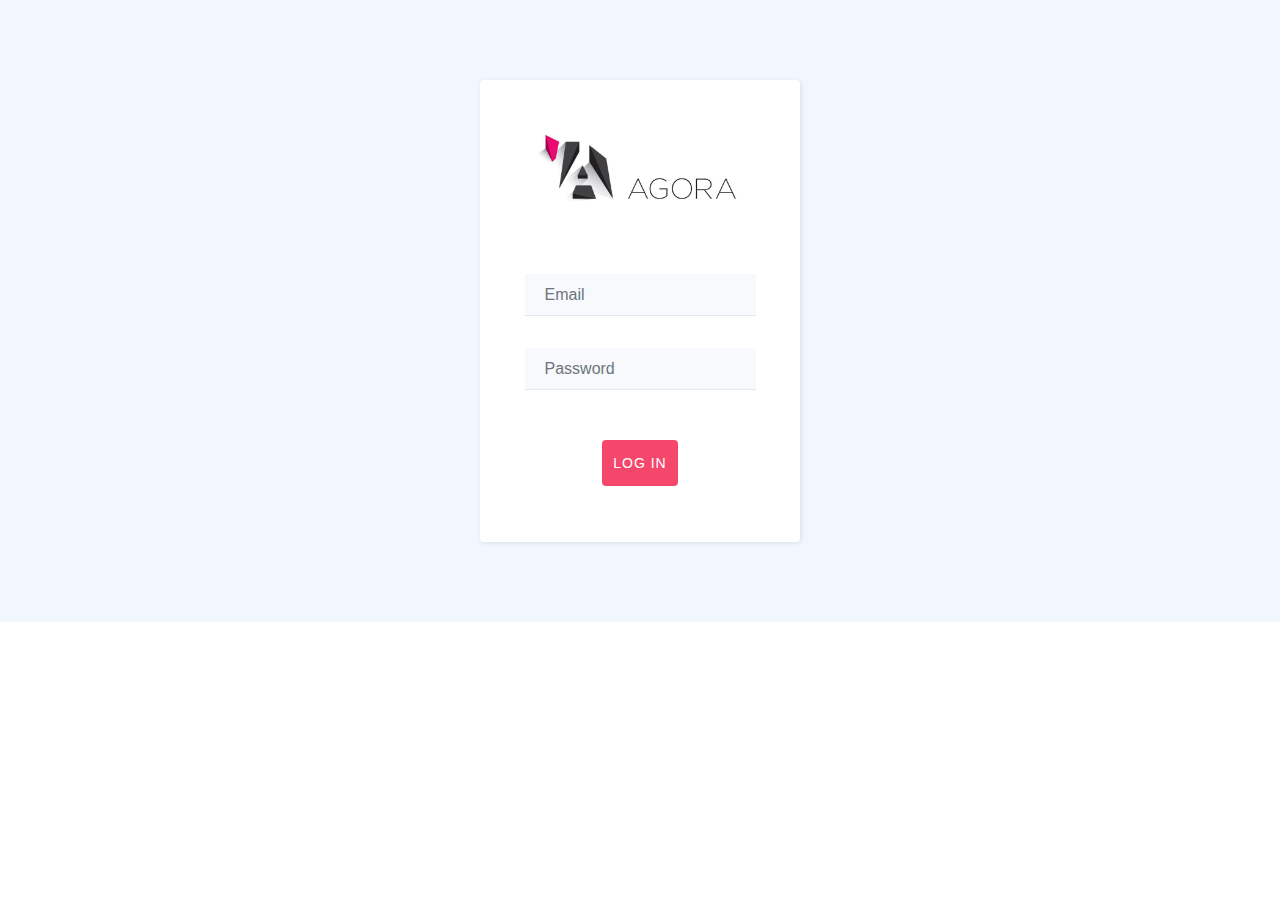
<file: Login.html>
<!DOCTYPE html>
<html>

<head>
    <meta charset="utf-8">
    <meta name="viewport" content="width=device-width, initial-scale=1.0, shrink-to-fit=no">
    <title>Untitled</title>
    <link rel="stylesheet" href="https://cdnjs.cloudflare.com/ajax/libs/twitter-bootstrap/4.3.1/css/bootstrap.min.css">
    <link rel="stylesheet" href="assets/css/styles.min.css?h=a7ef191677ac5375a82cf90fd7bfe1c8">
</head>

<body>
    <div class="login-clean">
        <form method="post">
            <h2 class="sr-only">Login Form</h2><img src="assets/img/lagora.jpg?h=a4d0570404b444dfc6fe26febe229ebc" style="width: 226px;">
            <div class="illustration"></div>
            <div class="form-group"><input class="form-control" type="email" name="email" placeholder="Email"></div>
            <div class="form-group"><input class="form-control" type="password" name="password" placeholder="Password"></div>
            <div class="form-group"><button class="btn btn-primary btn-block" type="submit"><a class="text-uppercase text-white" href="index.html">Log in</a></button></div>
        </form>
    </div>
    <script src="https://cdnjs.cloudflare.com/ajax/libs/jquery/3.4.1/jquery.min.js"></script>
    <script src="https://cdnjs.cloudflare.com/ajax/libs/twitter-bootstrap/4.3.1/js/bootstrap.bundle.min.js"></script>
    <script src="assets/js/script.min.js?h=f0922fe19eb6d89457f0010ca4c89fe8"></script>
</body>

</html>
</file>
<file: assets/css/styles.min.css>
.login-clean{background:#f1f7fc;padding:80px 0}.login-clean form{max-width:320px;width:90%;margin:0 auto;background-color:#fff;padding:40px;border-radius:4px;color:#505e6c;box-shadow:1px 1px 5px rgba(0,0,0,.1)}.login-clean .illustration{text-align:center;padding:0 0 20px;font-size:100px;color:#f4476b}.login-clean form .form-control{background:#f7f9fc;border:none;border-bottom:1px solid #dfe7f1;border-radius:0;box-shadow:none;outline:0;color:inherit;text-indent:8px;height:42px}.login-clean form .btn-primary{background:#f4476b;border:none;border-radius:4px;padding:11px;box-shadow:none;margin-top:26px;text-shadow:none;outline:0!important}.login-clean form .btn-primary:active,.login-clean form .btn-primary:hover{background:#eb3b60}.login-clean form .btn-primary:active{transform:translateY(1px)}.login-clean form .forgot{display:block;text-align:center;font-size:12px;color:#6f7a85;opacity:.9;text-decoration:none}.overlay-panel,form{display:flex;text-align:center}.login-clean form .forgot:active,.login-clean form .forgot:hover{opacity:1;text-decoration:none}.navbar--opened .navbar--apple::before{height:100%}.navbar--apple::before{background:rgba(0,0,0,.8);transition:height .2s ease-in;height:50px;position:fixed;top:0;bottom:0;left:0;right:0;content:'';z-index:-1}@media (min-width:768px){.navbar--apple::before{height:50px!important}}.navbar--opened .navbar--apple::before{background:rgba(0,0,0,.93)}.navbar--apple .nav-link{color:#fff!important;font-size:13px}.navbar--apple .apple-logo{font-size:21px;line-height:0}.navbar--apple{background-color:initial!important}.navbar--apple .navbar-toggler{padding:0;font-size:1.25rem;line-height:1;border:0;border-radius:0}.navbar--apple .navbar-toggler-icon{background-image:none;line-height:2rem}@media (max-width:576px){.navbar--apple #menu{padding-left:40px;padding-right:40px}.navbar--apple #menu li a{font-size:17px;border-bottom:1px solid rgba(255,255,255,.1)}}h2{text-align:center}.container.right-panel-active .sign-in-container{transform:translateX(100%)}.container.right-panel-active .sign-up-container{transform:translateX(100%);opacity:1;z-index:5;animation:show .6s}@keyframes show{0%,49.99%{opacity:0;z-index:1}100%,50%{opacity:1;z-index:5}}.container.right-panel-active .overlay-container{transform:translateX(-100%)}.container.right-panel-active .overlay{transform:translateX(50%)}.container.right-panel-active .overlay-left{transform:translateX(0)}.container.right-panel-active .overlay-right{transform:translateX(20%)}*{box-sizing:border-box}h1{font-weight:700;margin:0}p{font-size:14px;font-weight:100;line-height:20px;letter-spacing:.5px;margin:20px 0 30px}span{font-size:12px}a{color:#333;font-size:14px;text-decoration:none;margin:15px 0}button{border-radius:20px;border:1px solid #FF4B2B;background-color:#FF4B2B;color:#FFF;font-size:12px;font-weight:700;padding:12px 45px;letter-spacing:1px;text-transform:uppercase;transition:transform 80ms ease-in}button:active{transform:scale(.95)}.overlay,.overlay-panel{transform:translateX(0)}button:focus{outline:0}button.ghost{background-color:transparent;border-color:#FFF}form{background-color:#FFF;align-items:center;justify-content:center;flex-direction:column;padding:0 50px;height:100%}input{background-color:#eee;border:none;padding:12px 15px;margin:8px 0;width:100%}.container#container{background-color:#fff;border-radius:10px;box-shadow:0 14px 28px rgba(0,0,0,.25),0 10px 10px rgba(0,0,0,.22);position:relative;overflow:hidden;width:768px;max-width:100%;min-height:480px}.form-container{position:absolute;top:0;height:100%;transition:all .6s ease-in-out}.overlay,.overlay-container,.overlay-panel{height:100%;transition:transform .6s ease-in-out}.sign-in-container{left:0;width:50%;z-index:2}.sign-up-container{left:0;width:50%;opacity:0;z-index:1}.overlay-container{position:absolute;top:0;left:50%;width:50%;overflow:hidden;z-index:100}.overlay{background:#FF416C;background:-webkit-linear-gradient(to right,#FF4B2B,#FF416C);background:linear-gradient(to right,#FF4B2B,#FF416C);background-repeat:no-repeat;background-size:cover;background-position:0 0;color:#FFF;position:relative;left:-100%;width:200%}.overlay-panel{position:absolute;align-items:center;justify-content:center;flex-direction:column;padding:0 40px;top:0;width:50%}.overlay-left{transform:translateX(-20%)}.overlay-right{right:0;transform:translateX(0)}.social-container{margin:20px 0}.social-container a{border:1px solid #DDD;border-radius:50%;display:inline-flex;justify-content:center;align-items:center;margin:0 5px;height:40px;width:40px}.navigation-clean-button{background:#fff;padding-top:.75rem;padding-bottom:.75rem;color:#333;border-radius:0;box-shadow:none;border:none;margin-bottom:0}@media (min-width:768px){.navigation-clean-button{padding-top:1rem;padding-bottom:1rem}}.navigation-clean-button .navbar-brand{font-weight:700;color:inherit}.navigation-clean-button .navbar-brand:hover{color:#222}.navigation-clean-button .navbar-toggler{border-color:#ddd;color:#888}.navigation-clean-button .navbar-toggler:focus,.navigation-clean-button .navbar-toggler:hover{background:0 0}.navigation-clean-button .form-inline,.navigation-clean-button .navbar-collapse{border-top-color:#ddd}.navigation-clean-button .navbar-nav a.active,.navigation-clean-button .navbar-nav>.show>a{background:0 0;box-shadow:none}.navigation-clean-button.navbar-light .navbar-nav a.active,.navigation-clean-button.navbar-light .navbar-nav a.active:focus,.navigation-clean-button.navbar-light .navbar-nav a.active:hover{color:#8f8f8f;box-shadow:none;background:0 0;pointer-events:none}.navigation-clean-button.navbar .navbar-nav .nav-link{padding-left:18px;padding-right:18px}.navigation-clean-button.navbar-light .navbar-nav .nav-link{color:#465765}.navigation-clean-button.navbar-light .navbar-nav .nav-link:focus,.navigation-clean-button.navbar-light .navbar-nav .nav-link:hover{color:#37434d!important;background-color:transparent}.navigation-clean-button .navbar-nav>li>.dropdown-menu{margin-top:-5px;box-shadow:0 4px 8px rgba(0,0,0,.1);background-color:#fff;border-radius:2px}.navigation-clean-button .dropdown-menu .dropdown-item,.navigation-clean-button .dropdown-menu .dropdown-item:focus{line-height:2;font-size:14px;color:#37434d}.navigation-clean-button .dropdown-menu .dropdown-item:focus,.navigation-clean-button .dropdown-menu .dropdown-item:hover{background:#eee;color:inherit}.navigation-clean-button .actions .login{margin-right:1rem;text-decoration:none;color:#465765}.navigation-clean-button .navbar-text .action-button,.navigation-clean-button .navbar-text .action-button:active,.navigation-clean-button .navbar-text .action-button:hover{background:#56c6c6;border-radius:20px;color:#fff;box-shadow:none;border:none;text-shadow:none;padding:.5rem 1rem;transition:background-color .25s;font-size:inherit}.navigation-clean-button .navbar-text .action-button:hover{background:#66d7d7}
</file>
